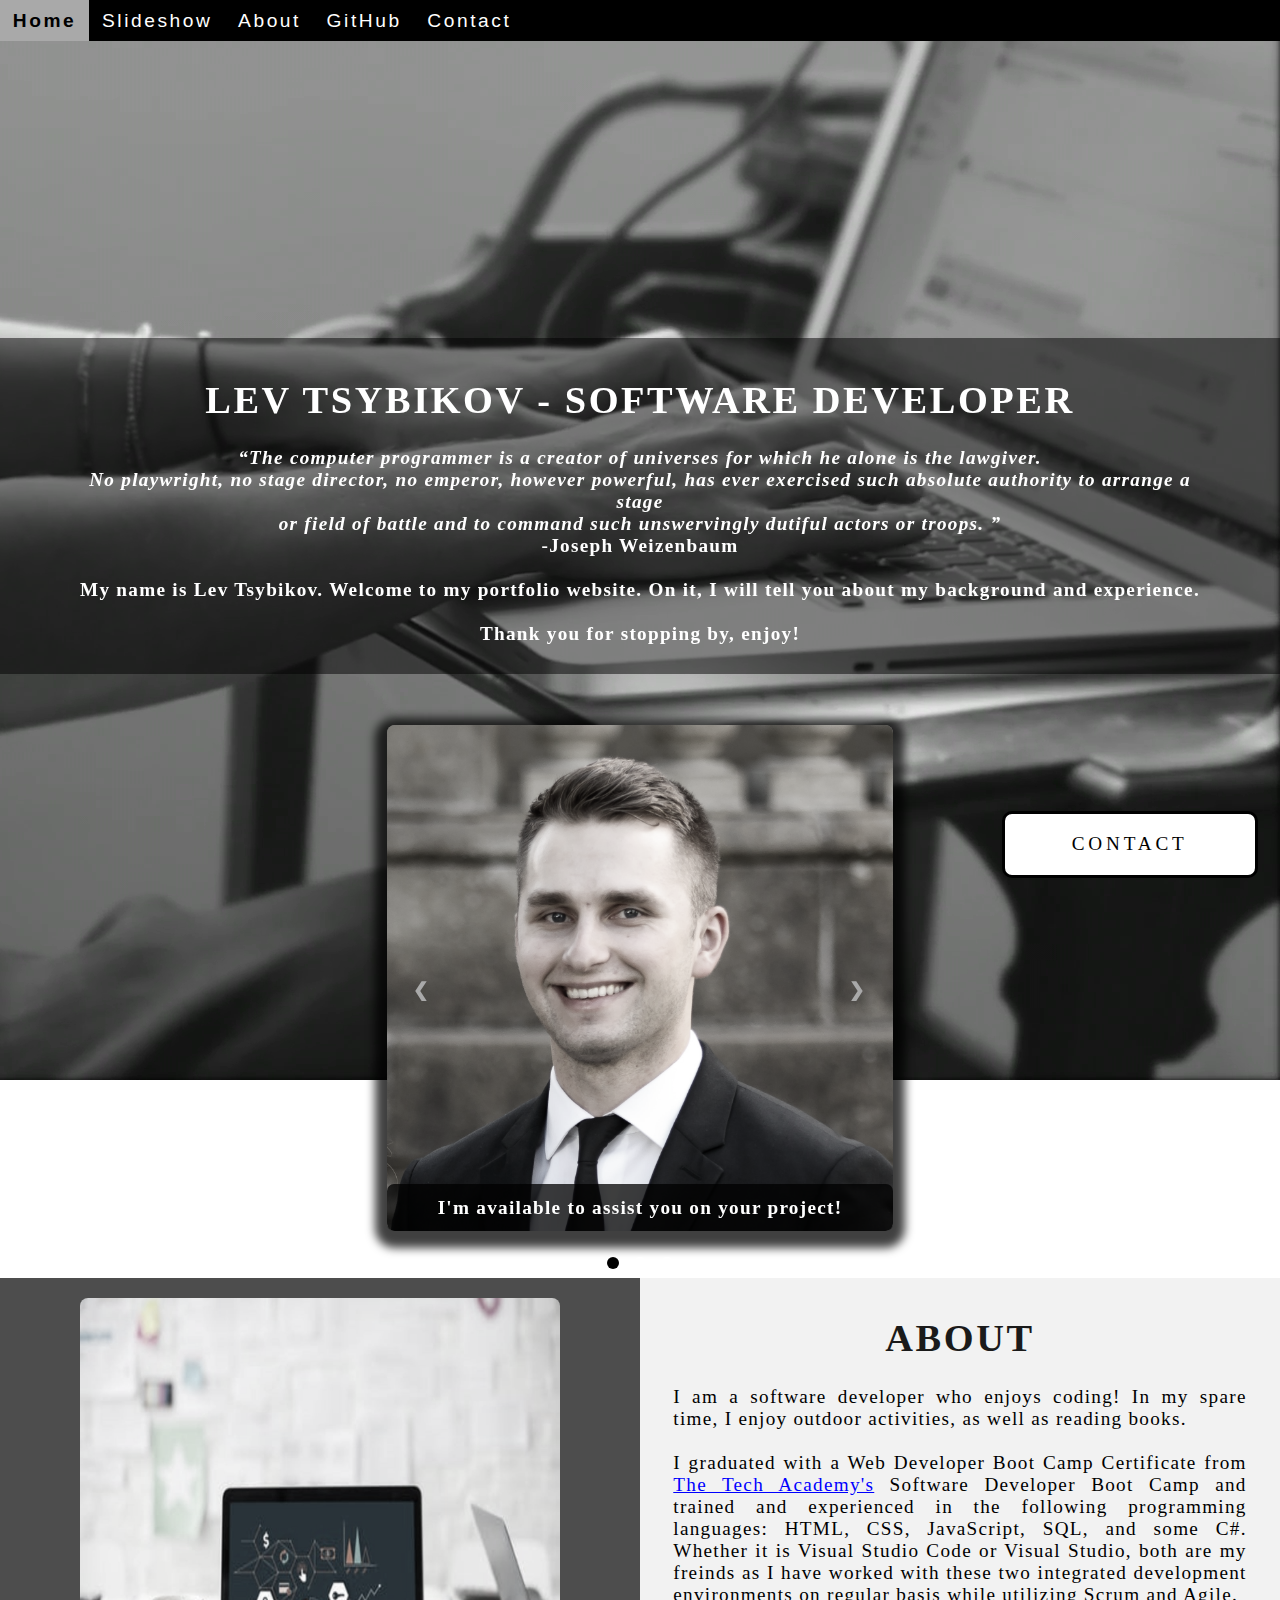
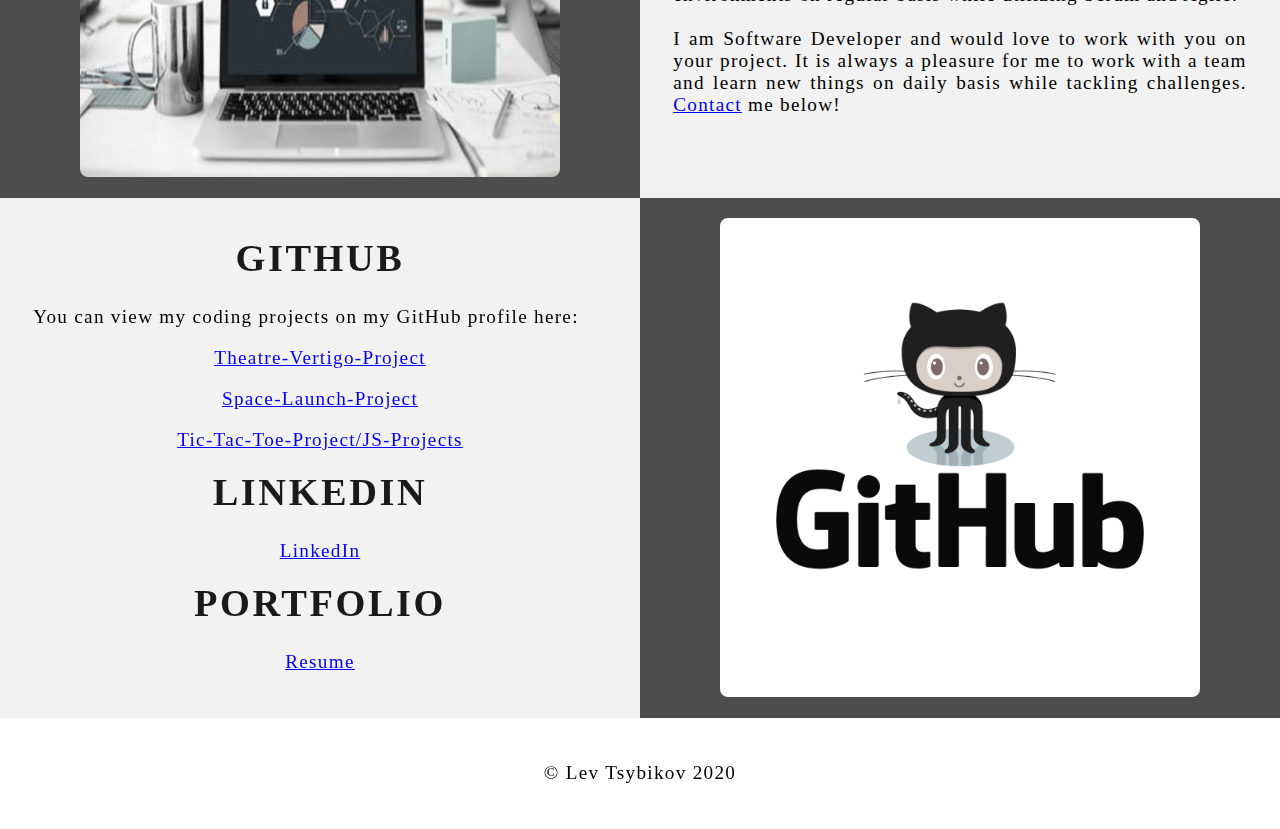
<file: index.html>
<!DOCTYPE html>
<html>
    <!--Head-->
    <head>
        <meta charset="UTF-8">
        <title>Lev Tsybikov's Portfolio</title>
            <link rel="stylesheet" type="text/css" href="css/portfolio.css">
            <script src="js/portfolio.js"></script>
            <script src="https://ajax.googleapis.com/ajax/libs/jquery/3.4.0/jquery.min.js"></script><!-- We use a little bit of jQuery on this site now-->
            
    </head>
    <!--Body-->
    <body class="Background">
    <!--Fade in effect-->
    <script> //This script and function controls our fade in effect 
        document.body.className += ' fade-out';
            $(function() {
                $('body').removeClass('fade-out');
            }
        );

    </script>

    <!--Navbar-->
        <div class="Navbar">
            <a class="active" href="#Home">Home</a>
            <a href="#Slideshow">Slideshow</a> <!--This is a new section-->
            <a href="#About">About</a>
            <a href="#GitHub">GitHub</a> 
            <a onclick="openForm()">Contact</a> <!--This makes it so that our openForm function runs when we click Contact on the nav bar-->
        </div>

    <!--Home-->
        <div id="Home">
            <br /> <!--Breaks inserted to add space between navbar and first heading-->
            <br />
    
    <!--Video-->
            <video autoplay muted loop id="Typing_Video"> <!-- Makes the video pla automatically, on a loop and with no sound-->
                <source src="videos/Typing.mp4">
                Your browser does not  support HTML5 video. <!--Display message if video fails to run-->
            </video>
        </div>

    <!--Video Text-->
        <div class="Video_Text">
            <h1 style="color:white;">Lev Tsybikov - Software Developer</h1>
                <p>
                    <strong>
                        <center>
                            <q>The computer programmer is a creator of universes for which he alone is the lawgiver.<br />
                                No playwright, no stage director, no emperor, however powerful, has ever exercised such absolute authority to arrange a stage <br />
                                or field of battle and to command such unswervingly dutiful actors or troops.
                            </q>
                            <br />-Joseph Weizenbaum <br />
                            <br />
                            My name is Lev Tsybikov. Welcome to my portfolio website. On it, I will tell you about my background and experience.<br /><br />
                            Thank you for stopping by, enjoy!
                        </center>
                    </strong>
                </p>
        </div>
        
    <!--Slideshow section--> 
        <div id="Slideshow">
            <div id="Slideshow_Background">
                <div id="Slideshow_Container">

                    <div class="mySlides fade">
                        <div class="Slide_Number">1 / 3</div>
                            <img class="Slide_Show_Images" src="pics/Lev2.jpg" style="width:100%">
                                <div class="text">I'm available to assist you on your project!</div>
                    </div>
                    
                    <div class="mySlides fade">
                        <div class="Slide_Number">2 / 3</div>
                            <img class="Slide_Show_Images" src="pics/HTML_CSS_and_JavaScript.jpeg" style="width:100%">
                                <div class="text">I am a software developer,<br /> trained in<br /> HTML, CSS, Java Script,</div>
                    </div>

                   <div class="mySlides fade">
                        <div class="Slide_Number">3 / 3</div>
                            <img class="Slide_Show_Images" src="pics/Coding_1.jpg" style="width:100%">
                                <div class="text">
                                    <a onclick="openForm()" href="#Contact" style="color:white;">You can contact me today!</a>
                                </div>
                 </div>

                  <!--  <div class="mySlides fade">
                        <div class="Slide_Number">4 / 6</div>
                            <img class="Slide_Show_Images" src="pics/lev.jpeg" style="width:100%">
                                <div class="text"></div>
                    </div>

                    <div class="mySlides fade">
                        <div class="Slide_Number">5 / 6</div>
                            <img class="Slide_Show_Images" src="pics/lev.jpeg" style="width:100%">
                                <div class="text"></div>
                    </div>

                    <div class="mySlides fade">
                        <div class="Slide_Number">6 / 6</div>
                            <img class="Slide_Show_Images" src="pics/lev.jpeg" style="width:100%">
                                <div class="text"></div>  
                    </div> -->

                    <a class="Previous" onclick="plusSlides(-1)">&#10094;</a>
                    <a class="Next" onclick="plusSlides(1)">&#10095;</a>

                </div>
                <br />

                <div style="text-align:center">
                
                    <span class="dot" onclick="currentSlide(1)"></span>
                    <span class="dot" onclick="currentSlide(2)"></span>
                   <span class="dot" onclick="currentSlide(3)"></span>
                   <!--  <span class="dot" onclick="currentSlide(4)"></span>
                    <span class="dot" onclick="currentSlide(5)"></span>
                    <span class="dot" onclick="currentSlide(6)"></span> -->
                
                </div>
            </div>
        </div>
       
    
        <!-- We included our JS function within this file to ensure it was given precedence, this function covers the slideshow-->
        
        <script>
            var slideIndex = 1;
                showSlides(slideIndex);
            function plusSlides(n) {
                showSlides(slideIndex += n);
            }
            function currentSlide(n) {
                showSlides(slideIndex = n);
            }
            function showSlides(n) {
                var i;
                var slides = document.getElementsByClassName("mySlides");
                var dots = document.getElementsByClassName("dot");
                if(n > slides.length) {slideIndex = 1}
                if(n < 1) {slideIndex = slides.length}
                    for (i = 0; i < slides.length; i++) {
                        slides[i].style.display = "none";
                    }
                    for (i = 0; i < dots.length; i++) {
                        dots[i].className = dots[i].className.replace(" active", "");
                    }
                slides[slideIndex-1].style.display = "block";
                dots[slideIndex-1].className += " active";
            }
        </script>

    <!--  About Section-->
        <div class="Row" Id="About">
            <div class="Column_2"> <!--Left Column-->
                <img src="pics/Development.jpg">
            </div>
            <div class="Column_1"> <!-- Right Column-->
                <h1>About</h1>
                    <p>I am a software developer who enjoys coding! In my spare time, I enjoy outdoor activities, as well as reading books.
                        <br />
                        <br />
                        I graduated with a Web Developer Boot Camp Certificate from <a href="https://www.learncodinganywhere.com/" target="_blank">The Tech Academy's</a> Software Developer Boot Camp
                        and trained and experienced in the following programming languages: HTML, CSS, JavaScript, SQL, and some C#. Whether it is Visual Studio Code or Visual Studio, both are my freinds as 
                        I have worked with these two integrated development environments on regular basis while utilizing Scrum and Agile. 
                        <br />
                        <br />
                        I am Software Developer and would love to work with you on your project. It is always a pleasure for me to work with a team and learn new
                        things on daily basis while tackling challenges. <a onclick="openForm()" href="#Contact">Contact</a>
                        me below!</p>
            </div>
        </div>

        <!-- Github Section -->
        
        <div class="Row" id="GitHub">
            <div class="Column_1"> <!--Left Column-->
                <h1>GitHub</h1>
                    <p>You can view my coding projects on my GitHub profile here:<br />
                <center><a href="https://github.com/Lev1965/Live-Project-Summary" target="_blank">Theatre-Vertigo-Project</a></center></p>
                <center><a href="https://github.com/Lev1965/Space-Launch-Project" target="_blank">Space-Launch-Project</a></center></p>
                <center><a href="https://github.com/Lev1965/JavaScript-Projects" target="_blank">Tic-Tac-Toe-Project/JS-Projects</a></center></p>
                <h1>LinkedIn</h1>
                <center><a href="https://www.linkedin.com/in/levwebdevdesign/" target="_blank">LinkedIn</a></center></p>
                <h1>Portfolio</h1>
                <center><a href="https://docs.google.com/document/d/1WhAQm96mfIjCFCrG63ktO9tRiEe_Sc5JyVfzbV6-nQA/edit?usp=sharing" target="_blank">Resume</a></center></p>

            </div>

            <div class="Column_2"> <!--Right Column-->
                <a href="https://github.com/Lev1965" target="_blank"><img src="pics/GitHub.png" alt="GitHub"></a>
            </div>
        </div>
    </div>

    <!-- Contact Section -->
                <div id="Contact">
                    <button onclick="openForm()" class="Pop_Up_Button"> CONTACT </button>
                        <div class="form-popup" id="myForm">
                            
                            <form action="https://formspree.io/f/xjvppkvz" method="POST" class="form-container"> <!-- Here we are using a free online service form https://formspree.io/ to send our contact form to an email address of our choosing - note: it will not run unless live on the internet, you have to push it to your online website first -->
                            <h1>Contact</h1>
                                <label for="name"><b>Name</b></label>
                                    <input type="text" placeholder="Type your name here" name="name" required>
                                <label for="phone"><b>Phone</b></label>
                                    <input type="text" placeholder="Enter your phone number here" name="phone">
                                <label for="email"><b>Email</b></label>
                                    <input type="text" placeholder="Type your email address here" name="email" required>
                                <label for="message"><b>Message</b></label>
                                    <input type="text" placeholder="Type your message here" name="message">
                        <button type="submit" class="btn">SUBMIT</button>
                        <button type="button" class="btn cancel" onclick="closeForm()">CLOSE</button>  
                        </form>
        
                        </div>
                </div>

    <!-- Footer Section -->
        <footer>
            <p>
                <center>&copy Lev Tsybikov 2020 </center>
            </p>
        </footer>
    </body>
</html>
</file>
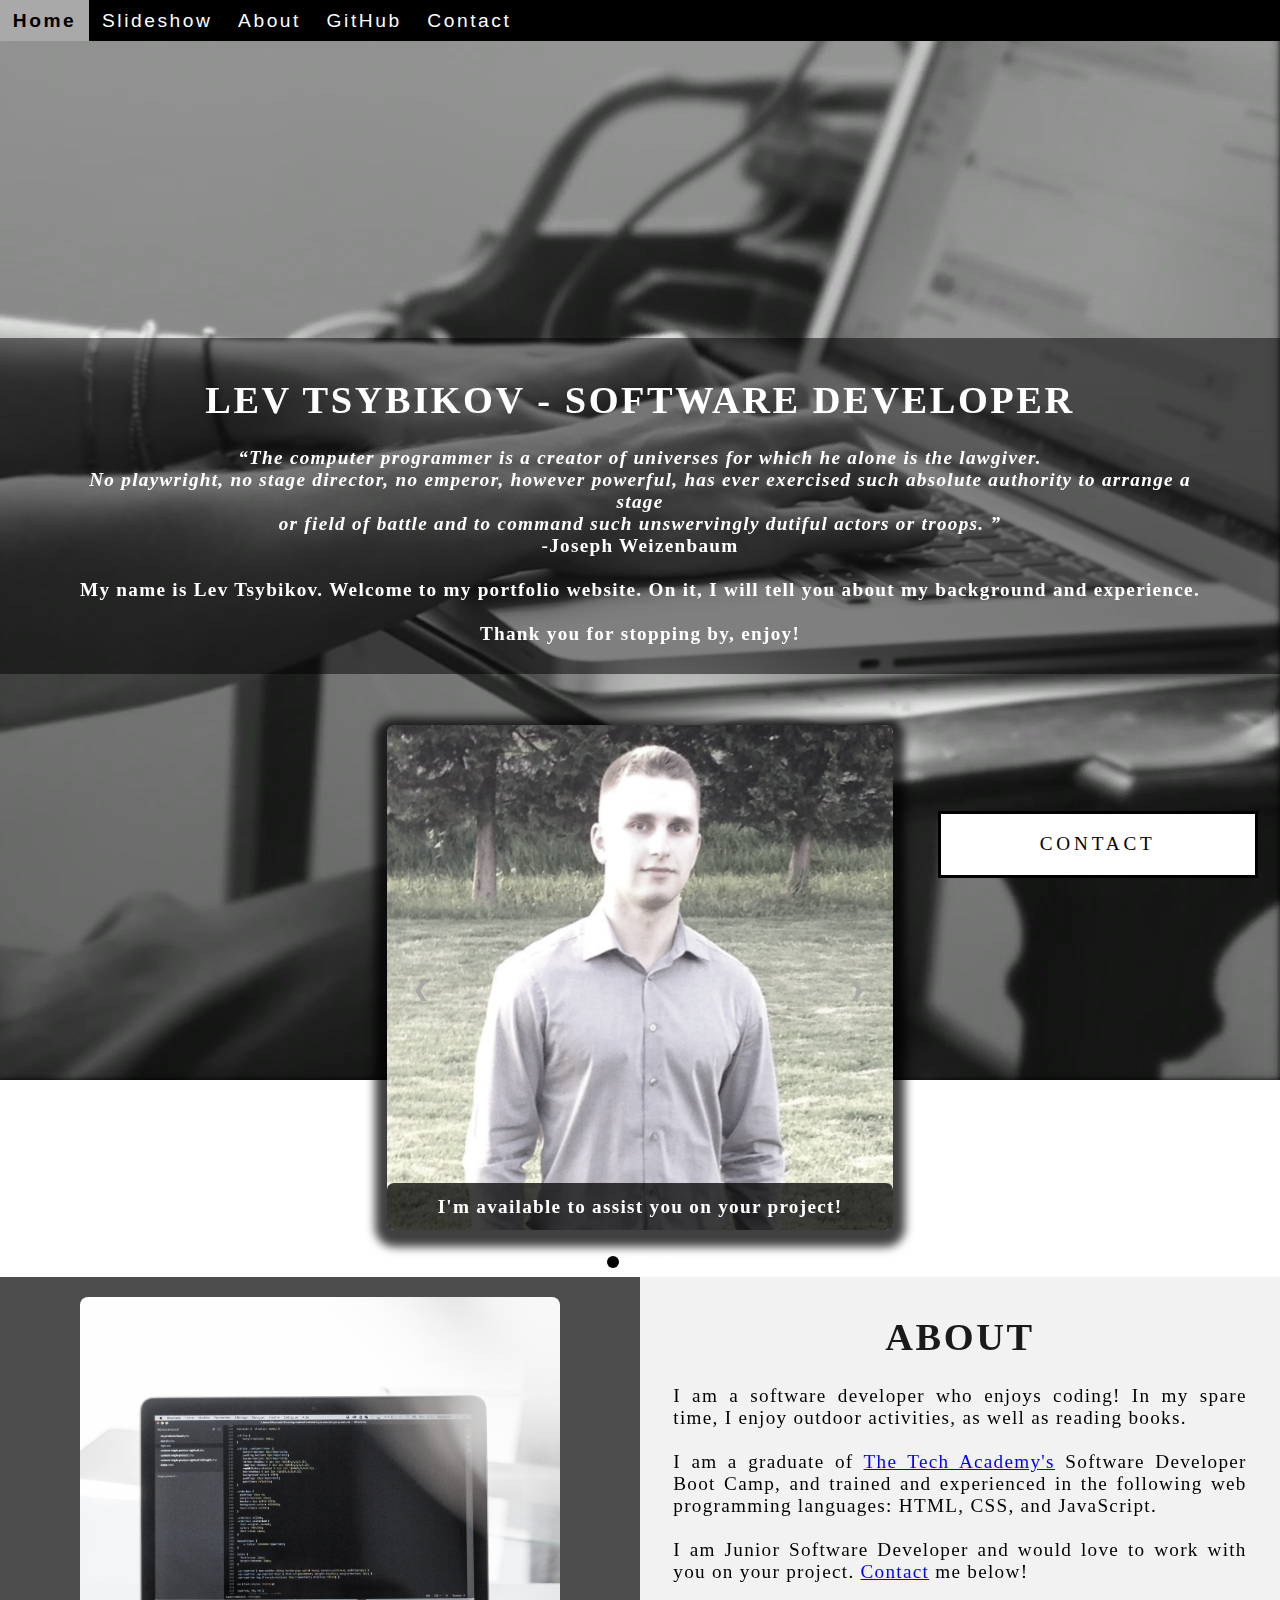
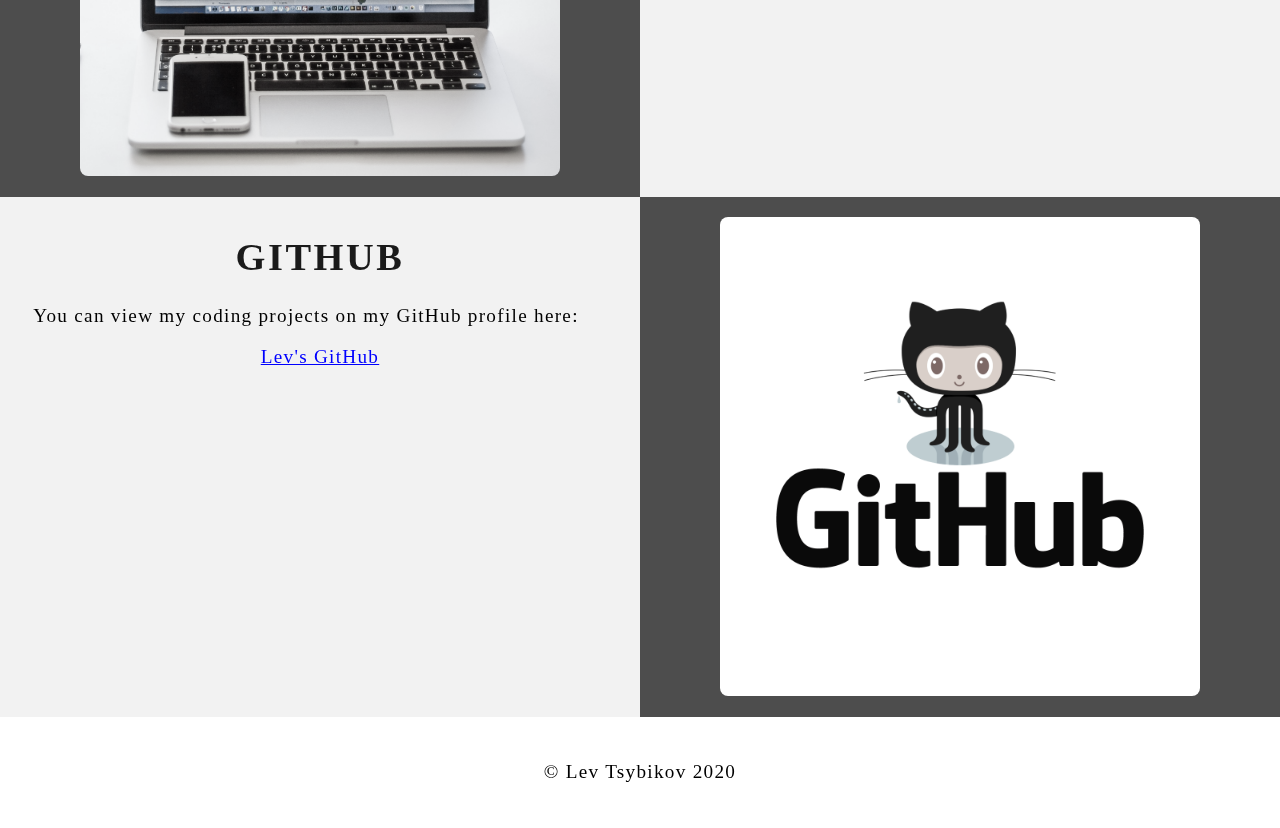
<file: Portfolio-JS/index.html>
<!DOCTYPE html>
<html>
    <!--Head-->
    <head>
        <meta charset="UTF-8">
        <title>Lev Tsybikov's Portfolio</title>
            <link rel="stylesheet" type="text/css" href="css/portfolio.css">
            <script src="js/portfolio.js"></script>
            <script src="https://ajax.googleapis.com/ajax/libs/jquery/3.4.0/jquery.min.js"></script><!-- We use a little bit of jQuery on this site now-->
    </head>
    <!--Body-->
    <body class="Background">
    <!--Fade in effect-->
    <script> //This script and function controls our fade in effect 
        document.body.className += ' fade-out';
            $(function() {
                $('body').removeClass('fade-out');
            }
        );

    </script>

    <!--Navbar-->
        <div class="Navbar">
            <a class="active" href="#Home">Home</a>
            <a href="#Slideshow">Slideshow</a> <!--This is a new section-->
            <a href="#About">About</a>
            <a href="GitHub">GitHub</a> 
            <a onclick="openForm()">Contact</a> <!--This makes it so that our openForm function runs when we click Contact on the nav bar-->
        </div>

    <!--This allows us to close the form when we click outside the nav bar or contact form-->
        <div class="btn cancel" onclick="closeForm()">

    <!--Home-->
        <div id="Home">
            <br /> <!--Breaks inserted to add space between navbar and first heading-->
            <br />
    
    <!--Video-->
            <video autoplay muted loop id="Typing_Video"> <!-- Makes the video pla automatically, on a loop and with no sound-->
                <source src="videos/Typing.mp4">
                Your browser does not  support HTML5 video. <!--Display message if video fails to run-->
            </video>
        </div>

    <!--Video Text-->
        <div class="Video_Text">
            <h1 style="color:white;">Lev Tsybikov - Software Developer</h1>
                <p>
                    <strong>
                        <center>
                            <q>The computer programmer is a creator of universes for which he alone is the lawgiver.<br />
                                No playwright, no stage director, no emperor, however powerful, has ever exercised such absolute authority to arrange a stage <br />
                                or field of battle and to command such unswervingly dutiful actors or troops.
                            </q>
                            <br />-Joseph Weizenbaum <br />
                            <br />
                            My name is Lev Tsybikov. Welcome to my portfolio website. On it, I will tell you about my background and experience.<br /><br />
                            Thank you for stopping by, enjoy!
                        </center>
                    </strong>
                </p>
        </div>
        
    <!--Slideshow section--> 
        <div id="Slideshow">
            <div id="Slideshow_Background">
                <div id="Slideshow_Container">

                    <div class="mySlides fade">
                        <div class="Slide_Number">1 / 3</div>
                            <img class="Slide_Show_Images" src="pics/lev.jpg" style="width:100%">
                                <div class="text">I'm available to assist you on your project!</div>
                    </div>
                    
                    <div class="mySlides fade">
                        <div class="Slide_Number">2 / 3</div>
                            <img class="Slide_Show_Images" src="pics/HTML_CSS_and_JavaScript.jpeg" style="width:100%">
                                <div class="text">I am a junior software developer,<br /> trained in<br /> HTML, CSS, Java Script,</div>
                    </div>

                   <div class="mySlides fade">
                        <div class="Slide_Number">3 / 3</div>
                            <img class="Slide_Show_Images" src="pics/Coding_1.jpg" style="width:100%">
                                <div class="text">
                                    <a onclick="openForm" href="#Contact" style="color:white;">You can contact me today!</a>
                                </div>
                 </div>

                  <!--  <div class="mySlides fade">
                        <div class="Slide_Number">4 / 6</div>
                            <img class="Slide_Show_Images" src="pics/lev.jpeg" style="width:100%">
                                <div class="text"></div>
                    </div>

                    <div class="mySlides fade">
                        <div class="Slide_Number">5 / 6</div>
                            <img class="Slide_Show_Images" src="pics/lev.jpeg" style="width:100%">
                                <div class="text"></div>
                    </div>

                    <div class="mySlides fade">
                        <div class="Slide_Number">6 / 6</div>
                            <img class="Slide_Show_Images" src="pics/lev.jpeg" style="width:100%">
                                <div class="text"></div>  
                    </div> -->

                    <a class="Previous" onclick="plusSlides(-1)">&#10094;</a>
                    <a class="Next" onclick="plusSlides(1)">&#10095;</a>

                </div>
                <br />

                <div style="text-align:center">
                
                    <span class="dot" onclick="currentSlide(1)"></span>
                    <span class="dot" onclick="currentSlide(2)"></span>
                   <span class="dot" onclick="currentSlide(3)"></span>
                   <!--  <span class="dot" onclick="currentSlide(4)"></span>
                    <span class="dot" onclick="currentSlide(5)"></span>
                    <span class="dot" onclick="currentSlide(6)"></span> -->
                
                </div>
            </div>
        </div>
       
    
        <!-- We included our JS function within this file to ensure it was given precedence, this function covers the slideshow-->
        
        <script>
            var slideIndex = 1;
                showSlides(slideIndex);
            function plusSlides(n) {
                showSlides(slideIndex += n);
            }
            function currentSlide(n) {
                showSlides(slideIndex = n);
            }
            function showSlides(n) {
                var i;
                var slides = document.getElementsByClassName("mySlides");
                var dots = document.getElementsByClassName("dot");
                if(n > slides.length) {slideIndex = 1}
                if(n < 1) {slideIndex = slides.length}
                    for (i = 0; i < slides.length; i++) {
                        slides[i].style.display = "none";
                    }
                    for (i = 0; i < dots.length; i++) {
                        dots[i].className = dots[i].className.replace(" active", "");
                    }
                slides[slideIndex-1].style.display = "block";
                dots[slideIndex-1].className += " active";
            }
        </script>

    <!--  About Section-->
        <div class="Row" Id="About">
            <div class="Column_2"> <!--Left Column-->
                <img src="pics/Development.jpg">
            </div>
            <div class="Column_1"> <!-- Right Column-->
                <h1>About</h1>
                    <p>I am a software developer who enjoys coding! In my spare time, I enjoy outdoor activities, as well as reading books.
                        <br />
                        <br />
                        I am a graduate of <a href="https://www.learncodinganywhere.com/" target="_blank">The Tech Academy's</a> Software Developer Boot Camp,
                        and trained and experienced in the following web programming languages: HTML, CSS, and JavaScript.
                        <br />
                        <br />
                        I am Junior Software Developer and would love to work with you on your project. <a href="#Contact">Contact</a>
                        me below!</p>
            </div>
        </div>

        <!-- Github Section -->
        
        <div class="Row" id="GitHub">
            <div class="Column_1"> <!--Left Column-->
                <h1>GitHub</h1>
                    <p>You can view my coding projects on my GitHub profile here:<br />
                <center><a href="https://github.com/Lev1965" target="_blank">Lev's GitHub</a></center></p>
            </div>

            <div class="Column_2"> <!--Right Column-->
                <a href="https://github.com/Lev1965" target="_blank"><img src="pics/GitHub.png" alt="GitHub"></a>
            </div>
        </div>
    </div>

    <!-- Contact Section -->
        <div id="Contact">
            <button onclick="openForm()" class="Pop_Up_Button"> CONTACT </button>
                <div class="form-popup" id="myForm">
                    
                    <form action="" method="POST" class="form-container"> <!-- Here we are using a free online service form https://formspree.io/ to send our cotact form to an email address of our choosing - note: it will not run unless live on the internet, you have to push it to your online website first -->
                      <h1>Contact</h1>
                        <label for="name"><b>Name</b></label>
                            <input type="text" placeholder="Type your name here" name="name" required>
                        <label for="phone"><b>Phone</b></label>
                            <input type="text" placeholder="Enter your phone number here" name="phone">
                        <label for="email"><b>Email</b></label>
                            <input type="text" placeholder="Type your email address here" name="email" required>
                        <label for="message"><b>Message</b></label>
                            <input type="text" placeholder="Type your message here" name="message">
                   <button type="submit" class="btn">SUBMIT</button>
                   <button type="button" class="btn cancel" onclick="closeForm()">CLOSE</button>  
                   </form>

                </div>
        </div>

    <!-- Footer Section -->
        <footer>
            <p>
                <center>&copy Lev Tsybikov 2020 </center>
            </p>
        </footer>
    </body>
</html>
</file>
<file: css/portfolio.css>
/* Affects entire documnet*/
html {
    scroll-behavior: smooth; /*this ensures that the page scrolling is smooth when the nav bar is clicked*/
}

/*Body*/
body {
    margin: 0%; /*This ensures our site displays all the way to the edge of the browser screen*/
    opacity: 1; /*This and transition affect  the page loading fade in effect*/
    transition: 3s opacity; /*This causes a 3 second fade in, you can change this time if you choose*/
    letter-spacing: .2vw;
    font-family: Avant Garde, Helvetica;
    font-size: 1.5vw;
    
}

/*This section contributes to the fade effect for the page that occurs when the page is loaded*/
body.fade-out {
    opacity: .1; /*This sets the level of opacity at the start of page load*/
    transition: none;
}

/*Navbar*/
.Navbar {
    overflow: hidden; /*This ensures that any content that overflows beyond the boundary of our navbar is not displayed*/
    background-color: black; /* This colors the navbar black*/
    position: fixed; /*This keeps the navbar at the top pf the screen as we scroll*/
    top: 0%; /*This ensures no space is displayed above the navbar*/
    width: 100%; /*This makes the navbar span the entire width of the page*/
    z-index: 1; /*This ensures other elements don't display over the navbar*/
    position: fixed;
    -webkit-animation: moveNav 5s; /*Safari 4.0 -8.0*/
    animation: moveNav 5s;
}

/* Navbar text*/

.Navbar a {
    float: left; /* This specifies that the text floats on the left on the navbar */
    display: block; /* This ensures that other text will be displayed on the same line or row, instead of a new line*/
    color: white; /* This is the font color for text on our navbar */
    padding: .75vw 1vw; /*This adds padding around our text*/
    text-decoration: none; /*this gets rid of the underlines under the text on our navbar */
    font-family: Avant Garde, Helvetica; /* This specifies the font family for the text on our navbar */
    font-size: 1.5vw; /* This specifies the font size for text on our navbar*/
    text-align: center; /* This centers the text within its container*/
    position: relative;
    -webkit-animation: movenavText 5.75s; /*Safari 4.0 - 8.0*/
    animation: movenavText 5.75s;
    letter-spacing: .2vw;
}

/* The animation effect for moving the nav bar in from the above the top of the screen upon page load*/
@keyframes moveNav {
    from{left: -100vw;}
    to {left: 0vw;}
}

@keyframes movenavText {
    from {top: -100vw;}
    to {top:0vw;}
}

@keyframes movevideoText {
    from {top: -100vw;}
    to {top: 0px;}
}

/* Navbar hover effect*/
.Navbar a:hover {
    background-color: #F4F4F4; /* This defines the background color that will display when you hover over the text on the navbar*/
    color: black; /* This defines the font color that will display when you hover over the text on the navbar*/
    font-weight: bold; /* This makes the text on teh navbar bold when hovered over */
    cursor: pointer;
    -webkit-transition-duration: 1s;
    transition-duration: 1s;
}

/* Navbar home button*/
.Navbar a.active { /* The active selector styles a link */
background-color: darkgray; /* This specifies the background color behind the home button on the navbar*/
}

@keyframes zoominoutsinglefeatured {
    0% {
        transform: scale(1.5,1.5);
    }
    100% {
        transform: scale(1,1);
    }
}

/* Video*/
#Typing_Video {
    position: fixed; /* This fixes our video to the page */
    right: 0; /* This ensures no space between the edge of the video and the edge of the page */
    bottom: 0; /* This ensures no space between the edge of the video and edge of the page */
    min-height: 100%; /* This ensures the video is displayed across the full height of the page*/
    top: 0;
    z-index: -1;
    animation: zoominoutsinglefeatured 5s;
}

/* Text over the video */
.Video_Text {
    background: rgba(0,0,0,0.5); /* This provides a semi transparent background for the text to sit over */
    color: white;
    width: 100%;
    padding-top: .1vh; /* This adds padding around the text so that the background goes slightly beyond the text*/
    padding-bottom: 1vh;
    margin-top: 23%;
    position: relative;
    -webkit-animation: moveNav 4s; /*Safari 4.0 - 8.0 */
    animation: movevideoText 4s;
    overflow: hidden;
}

/* Slideshow Styling */
#Slidshow_Background {
    background-color: rgba(255,255,255, 0.35); /* This creates a slightly transparent white backgroung that's placed over the video*/
}

.mySlides {
    display: none;
}

@-webkit-keyframes fade {
    from {opacity: .4}
    to {opacity: 1;}
}

@keyframes fade {
    from {opacity: .4}
    to {opacity: 1;}
}

/* Slideshow section / container */
#Slideshow_Container {
    width: 39.5vw;
    height: auto;
    padding-top: 4%;
    position: relative;
    margin: auto;
    
}

.Slide_Show_Images {
    vertical-align: middle;
    height: auto;
    box-shadow: 0px 5px 10px 12px rgba(0,0,0,0.75);
    width: auto;

}

/*Next and Previous buttons */
.Previous, .Next {
    cursor: pointer;
    position: absolute;
    top: 50%;
    width:auto;
    padding: 2vw;
    margin-top: -0vw;
    color: darkgray;
    font-weight: bold;
    font-size: 1.5vw;
    border-radius: 0 3px 3px 0;
    user-select: none;
    transition: 0.6 ease;
}

/*Positioning the right-hand next button*/
.Next {
    right: 0;
    border-radius: 3px 0 0 3px;
}

/*Hover effect on slide show buttons*/
.Previous:hover, .Next:hover {
    background-color: rgba(0, 0, 0, 0.8);
    color: white;
}

/*Slideshow text */
.text {
    color: white;
    padding: 1vw;
    position: absolute;
    bottom: 0;
    width: 100%;
    text-align: center;
    font-family: Perpetua, Rockwell Extra Bold;
    letter-spacing: .1vw;
    font-size: 1.5vw;
    background-color: rgba(0, 0, 0, 0.75);
    font-weight: bold;
    border-radius: 7px 7px 7px 7px;
}

/*Number text( 1/2, 2/2, ect.) - we have set this display to none, which means these are hidden */
.Slide_Number {
    color: white;
    position: absolute;
    top: 0;
    font-family: Perpetua, Rockwell Extra Bold;
    letter-spacing: .1vw;
    font-size: 1.5vw;
    font-weight: bold;
    display: none;
}

/* The dots under the slideshow */
.dot {
    cursor: pointer;
    height: 1vw;
    width: 1vw;
    margin: .25vw;
    background-color: white;
    border-radius: 50%;
    display: inline-block;
    transition: background-color 0.6s ease;
    position: relative;
    z-index: 1;
}

/*Hove effect for slideshow dots */
.active, .dot:hover {
    background-color: black;
}

/*Fading animation for slideshow*/
.fade {
    -webkit-animation-name: fade;
    -webkit-animation-duration: 1.5s;
    animation-name: fade;
    animation-duration: 1.5s;
}

/* Table - this section covers the styling of the columns and rows within our table*/
*{ /*The asterisk is a universal selector that applies this effect to all elements on the page*/
    box-sizing: border-box; /*This creates a box with a border within which we will place most of our text*/
}

.Column_1 {
    float: left;
    width: 50%; /* This ensures one column takes up half the page width*/
    padding: 1.6%;
    background-color: #f2f2f2;
    height: 520px; /* this may need to be adjusted to fit the content*/
    overflow: hidden;
}

.Column_2 {
    float: left;
    width: 50%;
    padding: 1.6%;
    height: 520px; /*This may need to be adjusted to fit the content*/
    background-color: #4d4d4d;
}

.Row:after {/* This inserts something after the content of selected elements */
content: ""; /* By leaving this blank, we are allowin the footer ( covered lower down) to be displayed - removing it makes the footer overwrite a column*/
display: table; /* The display property specifies the type of display behavior; the table value tells the browser to treat the element as a table*/
clear: both; /* This clears any other elements from floating on the left or the right of an element*/
}

/* Heading 1 elements*/
h1 {
    text-transform: uppercase; /* We are capitilizing our headings */
    font-family: "Trebuchet MS", Optima;
    text-align: center;
    margin-top: 3%; /* We are adding small margin above the headings */
    color: #1a1a1a;
}

/* Paragraph elements */
p {
    font-family: Perpetua, Rockwell Extra Bold;
    text-align: justify;
    letter-spacing: .1vw; /* This expands the text slightly */
    font-size: 1.5vw;
    padding-left: 1vw;
    padding-right: 1vw;
}

/* Center align elements - this embraces all centered text */
center {
    font-family: Perpetua, Rockwell Extra Bold;
    text-align: center;
    letter-spacing: .1vw;
    font-size: 1.5vw;
    padding-left: 5vw;
    padding-right: 5vw;
}

/*Anchor elements */
a {
    color: blue; /* We are ensuring all links are blue */
}

/*Quotation elements */
q {
    font-style: italic;
    font-weight: bold;
}

/*Image elements */
img {
    filter: grayscale(75%); /* This rids our pictures of 75% of their color */
    border-radius: 8px; /* This causes our images to have slightly rounded edges */
    max-width: 100%;
    height: 100%;
    margin: auto auto auto auto;
    display: block; /*By specifying block display we can ensure our images are able to be centered*/
}

/* Center align element hover effect */
center:hover {
    transition: transform 2s;
    transform: scale(1.05);
}

/*Paragraph element hover effect */
p:hover {
    color: #00004d;
    transition: transform 2s;
    transform: scale(1.05);
}

/*Heading 1 element hover effect */
h1:hover {
    color: black;
    font-weight: normal; /* Makes the text no longer bold when hovered over */
}

/*Image element hover effects */
img:hover {
    filter: grayscale(5%); /* Brings back most of the image's color when hovered over */
    transition: transform 1s;
    transform: scale(1.05);
}

/* Contact form styling */

/*Makes  contact form button slide in  from right on page load */
@keyframes movePopup {
    from {right: -40vw;}
    to {bottom: 1.75vw;}
}

/*Button used to open the contact form - fixed at the bottom of the page */
.Pop_Up_Button {
    bottom: 1.75vw;
    right: 1.75vw;
    width: 20vw;
    background-color: white;
    color: black;
    border: solid;
    cursor: pointer;
    position: fixed;
    -webkit-animation: movePopup 5s;
    animation: movePop 5s;
}

/* The popup form - hidden by default */
.form-popup {
    border: 3px solid #f0f1f0;
    z-index: 8;
    display: none;
    position: fixed;
    bottom: 6px;
    right: 6px;
    border-radius: 10px;
}

/* Form Styling */
.form-container {
    max-width: 49vw;
    padding: 9px;
    background-color: white;
}

/* Input fields */
.form-container input[type=text], .form-container input[type=password] {
    width: 100%;
    padding: .93vw;
    margin: .6vw 0 .6vw 0;
    border: none;
    border-radius: 5px;
    background: Gainsboro;
    font-family: Helvetica, Avant Garde;
    font-size: 1vw;
}
/*Submit button */
.form-container .btn {
    background-color: white;
    color: black;
    border-color: black;
    margin-bottom: 1vh;
    
}

/* Close button */
.form-container .cancel {
    background-color: black;
    color: white;
    border-color: gray;
}

/*Button Styling */
button {
    font-family: "Trebuchet MS", Optima;
    letter-spacing: .3vw;
    font-size: 1.5vw;
    padding: 1.5vw 1.5vw;
    border-style: solid;
    cursor: pointer;
    width: 100%;
    height: auto;
    border-radius: 10px;
}

/* Hover effect for buttons */
button:hover, .form-container .btn:hover{
    color: white;
    background-color: black;
    -webkit-transition-duration: 1s;
    transition-duration: 1s;
    border-style: solid;
    border-color: silver;
}

.form-container .cancel:hover {
    color: white;
    background-color: darkred;
    -webkit-transition-duration: 1s;
    transition-duration: 1s;
    border-style: solid;
    border-color: black;
}

/*footer element */
footer {
    padding: 2%;
    background-color: white;
}
</file>
<file: Portfolio-JS/css/portfolio.css>
/* Affects entire documnet*/
html {
    scroll-behavior: smooth; /*this ensures that the page scrolling is smooth when the nav bar is clicked*/
}

/*Body*/
body {
    margin: 0%; /*This ensures our site displays all the way to the edge of the browser screen*/
    opacity: 1; /*This and transition affect  the page loading fade in effect*/
    transition: 3s opacity; /*This causes a 3 second fade in, you can change this time if you choose*/
    letter-spacing: .2vw;
    font-family: Avant Garde, Helvetica;
    font-size: 1.5vw;
}

/*This section contributes to the fade effect for the page that occurs when the page is loaded*/
body.fade-out {
    opacity: .1; /*This sets the level of opacity at the start of page load*/
    transition: none;
}

/*Navbar*/
.Navbar {
    overflow: hidden; /*This ensures that any content that overflows beyond the boundary of our navbar is not displayed*/
    background-color: black; /* This colors the navbar black*/
    position: fixed; /*This keeps the navbar at the top pf the screen as we scroll*/
    top: 0%; /*This ensures no space is displayed above the navbar*/
    width: 100%; /*This makes the navbar span the entire width of the page*/
    z-index: 1; /*This ensures other elements don't display over the navbar*/
    position: fixed;
    -webkit-animation: moveNav 5s; /*Safari 4.0 -8.0*/
    animation: moveNav 5s;
}

/* Navbar text*/

.Navbar a {
    float: left; /* This specifies that the text floats on the left on the navbar */
    display: block; /* This ensures that other text will be displayed on the same line or row, instead of a new line*/
    color: white; /* This is the font color for text on our navbar */
    padding: .75vw 1vw; /*This adds padding around our text*/
    text-decoration: none; /*this gets rid of the underlines under the text on our navbar */
    font-family: Avant Garde, Helvetica; /* This specifies the font family for the text on our navbar */
    font-size: 1.5vw; /* This specifies the font size for text on our navbar*/
    text-align: center; /* This centers the text within its container*/
    position: relative;
    -webkit-animation: movenavText 5.75s; /*Safari 4.0 - 8.0*/
    animation: movenavText 5.75s;
    letter-spacing: .2vw;
}

/* The animation effect for moving the nav bar in from the above the top of the screen upon page load*/
@keyframes moveNav {
    from{left: -100vw;}
    to {left: 0vw;}
}

@keyframes movenavText {
    from {top: -100vw;}
    to {top:0vw;}
}

@keyframes movevideoText {
    from {top: -100vw;}
    to {top: 0px;}
}

/* Navbar hover effect*/
.Navbar a:hover {
    background-color: #F4F4F4; /* This defines the background color that will display when you hover over the text on the navbar*/
    color: black; /* This defines the font color that will display when you hover over the text on the navbar*/
    font-weight: bold; /* This makes the text on teh navbar bold when hovered over */
    cursor: pointer;
    -webkit-transition-duration: 1s;
    transition-duration: 1s;
}

/* Navbar home button*/
.Navbar a.active { /* The active selector styles a link */
background-color: darkgray; /* This specifies the background color behind the home button on the navbar*/
}

@keyframes zoominoutsinglefeatured {
    0% {
        transform: scale(1.5,1.5);
    }
    100% {
        transform: scale(1,1);
    }
}

/* Video*/
#Typing_Video {
    position: fixed; /* This fixes our video to the page */
    right: 0; /* This ensures no space between the edge of the video and the edge of the page */
    bottom: 0; /* This ensures no space between the edge of the video and edge of the page */
    min-height: 100%; /* This ensures the video is displayed across the full height of the page*/
    top: 0;
    z-index: -1;
    animation: zoominoutsinglefeatured 5s;
}

/* Text over the video */
.Video_Text {
    background: rgba(0,0,0,0.5); /* This provides a semi transparent background for the text to sit over */
    color: white;
    width: 100%;
    padding-top: .1vh; /* This adds padding around the text so that the background goes slightly beyond the text*/
    padding-bottom: 1vh;
    margin-top: 23%;
    position: relative;
    -webkit-animation: moveNav 4s; /*Safari 4.0 - 8.0 */
    animation: movevideoText 4s;
}

/* Slideshow Styling */
#Slidshow_Background {
    background-color: rgba(255,255,255, 0.35); /* This creates a slightly transparent white backgroung that's placed over the video*/
}

.mySlides {
    display: none;
}

@-webkit-keyframes fade {
    from {opacity: .4}
    to {opacity: 1;}
}

@keyframes fade {
    from {opacity: .4}
    to {opacity: 1;}
}

/* Slideshow section / container */
#Slideshow_Container {
    width: 39.5vw;
    height: auto;
    padding-top: 4%;
    position: relative;
    margin: auto;
    
}

.Slide_Show_Images {
    vertical-align: middle;
    height: auto;
    box-shadow: 0px 5px 10px 12px rgba(0,0,0,0.75);
    width: auto;

}

/*Next and Previous buttons */
.Previous, .Next {
    cursor: pointer;
    position: absolute;
    top: 50%;
    width:auto;
    padding: 2vw;
    margin-top: -0vw;
    color: darkgray;
    font-weight: bold;
    font-size: 1.5vw;
    border-radius: 0 3px 3px 0;
    user-select: none;
    transition: 0.6 ease;
}

/*Positioning the right-hand next button*/
.Next {
    right: 0;
    border-radius: 3px 0 0 3px;
}

/*Hover effect on slide show buttons*/
.Previous:hover, .Next:hover {
    background-color: rgba(0, 0, 0, 0.8);
    color: white;
}

/*Slideshow text */
.text {
    color: white;
    padding: 1vw;
    position: absolute;
    bottom: 0;
    width: 100%;
    text-align: center;
    font-family: Perpetua, Rockwell Extra Bold;
    letter-spacing: .1vw;
    font-size: 1.5vw;
    background-color: rgba(0, 0, 0, 0.75);
    font-weight: bold;
    border-radius: 7px 7px 7px 7px;
}

/*Number text( 1/2, 2/2, ect.) - we have set this display to none, which means these are hidden */
.Slide_Number {
    color: white;
    position: absolute;
    top: 0;
    font-family: Perpetua, Rockwell Extra Bold;
    letter-spacing: .1vw;
    font-size: 1.5vw;
    font-weight: bold;
    display: none;
}

/* The dots under the slideshow */
.dot {
    cursor: pointer;
    height: 1vw;
    width: 1vw;
    margin: .25vw;
    background-color: white;
    border-radius: 50%;
    display: inline-block;
    transition: background-color 0.6s ease;
    position: relative;
    z-index: 1;
}

/*Hove effect for slideshow dots */
.active, .dot:hover {
    background-color: black;
}

/*Fading animation for slideshow*/
.fade {
    -webkit-animation-name: fade;
    -webkit-animation-duration: 1.5s;
    animation-name: fade;
    animation-duration: 1.5s;
}

/* Table - this section covers the styling of the columns and rows within our table*/
*{ /*The asterisk is a universal selector that applies this effect to all elements on the page*/
    box-sizing: border-box; /*This creates a box with a border within which we will place most of our text*/
}

.Column_1 {
    float: left;
    width: 50%; /* This ensures one column takes up half the page width*/
    padding: 1.6%;
    background-color: #f2f2f2;
    height: 520px; /* this may need to be adjusted to fit the content*/
}

.Column_2 {
    float: left;
    width: 50%;
    padding: 1.6%;
    height: 520px; /*This may need to be adjusted to fit the content*/
    background-color: #4d4d4d;
}

.Row:after {/* This inserts something after the content of selected elements */
content: ""; /* By leaving this blank, we are allowin the footer ( covered lower down) to be displayed - removing it makes the footer overwrite a column*/
display: table; /* The display property specifies the type of display behavior; the table value tells the browser to treat the element as a table*/
clear: both; /* This clears any other elements from floating on the left or the right of an element*/
}

/* Heading 1 elements*/
h1 {
    text-transform: uppercase; /* We are capitilizing our headings */
    font-family: "Trebuchet MS", Optima;
    text-align: center;
    margin-top: 3%; /* We are adding small margin above the headings */
    color: #1a1a1a;
}

/* Paragraph elements */
p {
    font-family: Perpetua, Rockwell Extra Bold;
    text-align: justify;
    letter-spacing: .1vw; /* This expands the text slightly */
    font-size: 1.5vw;
    padding-left: 1vw;
    padding-right: 1vw;
}

/* Center align elements - this embraces all centered text */
center {
    font-family: Perpetua, Rockwell Extra Bold;
    text-align: center;
    letter-spacing: .1vw;
    font-size: 1.5vw;
    padding-left: 5vw;
    padding-right: 5vw;
}

/*Anchor elements */
a {
    color: blue; /* We are ensuring all links are blue */
}

/*Quotation elements */
q {
    font-style: italic;
    font-weight: bold;
}

/*Image elements */
img {
    filter: grayscale(75%); /* This rids our pictures of 75% of their color */
    border-radius: 8px; /* This causes our images to have slightly rounded edges */
    max-width: 100%;
    height: 100%;
    margin: auto auto auto auto;
    display: block; /*By specifying block display we can ensure our images are able to be centered*/
}

/* Center align element hover effect */
center:hover {
    transition: transform 2s;
    transform: scale(1.1);
}

/*Paragraph element hover effect */
p:hover {
    color: #00004d;
    transition: transform 2s;
    transform: scale(1.1);
}

/*Heading 1 element hover effect */
h1:hover {
    color: black;
    font-weight: normal; /* Makes the text no longer bold when hovered over */
}

/*Image element hover effects */
img:hover {
    filter: grayscale(5%); /* Brings back most of the image's color when hovered over */
    transition: transform 1s;
    transform: scale(1.1);
}

/* Contact form styling */

/*Makes  contact form button slide in  from right on page load */
@keyframes movePopup {
    from {right: -40vw;}
    to {bottom: 1.75vw;}
}

/*Button used to open the contact form - fixed at the bottom of the page */
.Pop_Up_Button {
    bottom: 1.75vw;
    right: 1.75vw;
    width: 25vw;
    background-color: white;
    color: black;
    border: solid;
    cursor: pointer;
    position: fixed;
    -webkit-animation: movePopup 5s;
    animation: movePop 5s;
}

/* The popup form - hidden by default */
.form-popup {
    border: 3px solid #f0f1f0;
    z-index: 8;
    display: none;
    position: fixed;
    bottom: 6px;
    right: 6px;
}

/* Form Styling */
.form-container {
    max-width: 49vw;
    padding: 9px;
    background-color: white;
}

/* Input fields */
.form-container input[type=text], .form-container input[type=password] {
    width: 100%;
    padding: .93vw;
    margin: .6vw 0 .6vw 0;
    border: none;
    background: Gainsboro;
    font-family: Helvetica, Avant Garde;
    font-size: 1vw;
}
/*Submit button */
.form-container .btn {
    background-color: white;
    color: black;
    border-color: black;
    margin-bottom: 1vh;
}

/* Close button */
.form-container .cancel {
    background-color: black;
    color: white;
    border-color: gray;
}

/*Button Styling */
button {
    font-family: "Trebuchet MS", Optima;
    letter-spacing: .3vw;
    font-size: 1.5vw;
    padding: 1.5vw 1.5vw;
    border-style: solid;
    cursor: pointer;
    width: 100%;
    height: auto;
}

/* Hover effect for buttons */
button:hover, .form-container .btn:hover{
    color: white;
    background-color: black;
    -webkit-transition-duration: 1s;
    transition-duration: 1s;
    border-style: solid;
    border-color: silver;
}

.form-container .cancel:hover {
    color: white;
    background-color: darkred;
    -webkit-transition-duration: 1s;
    transition-duration: 1s;
    border-style: solid;
    border-color: black;
}

/*footer element */
footer {
    padding: 2%;
    background-color: white;
}
</file>
